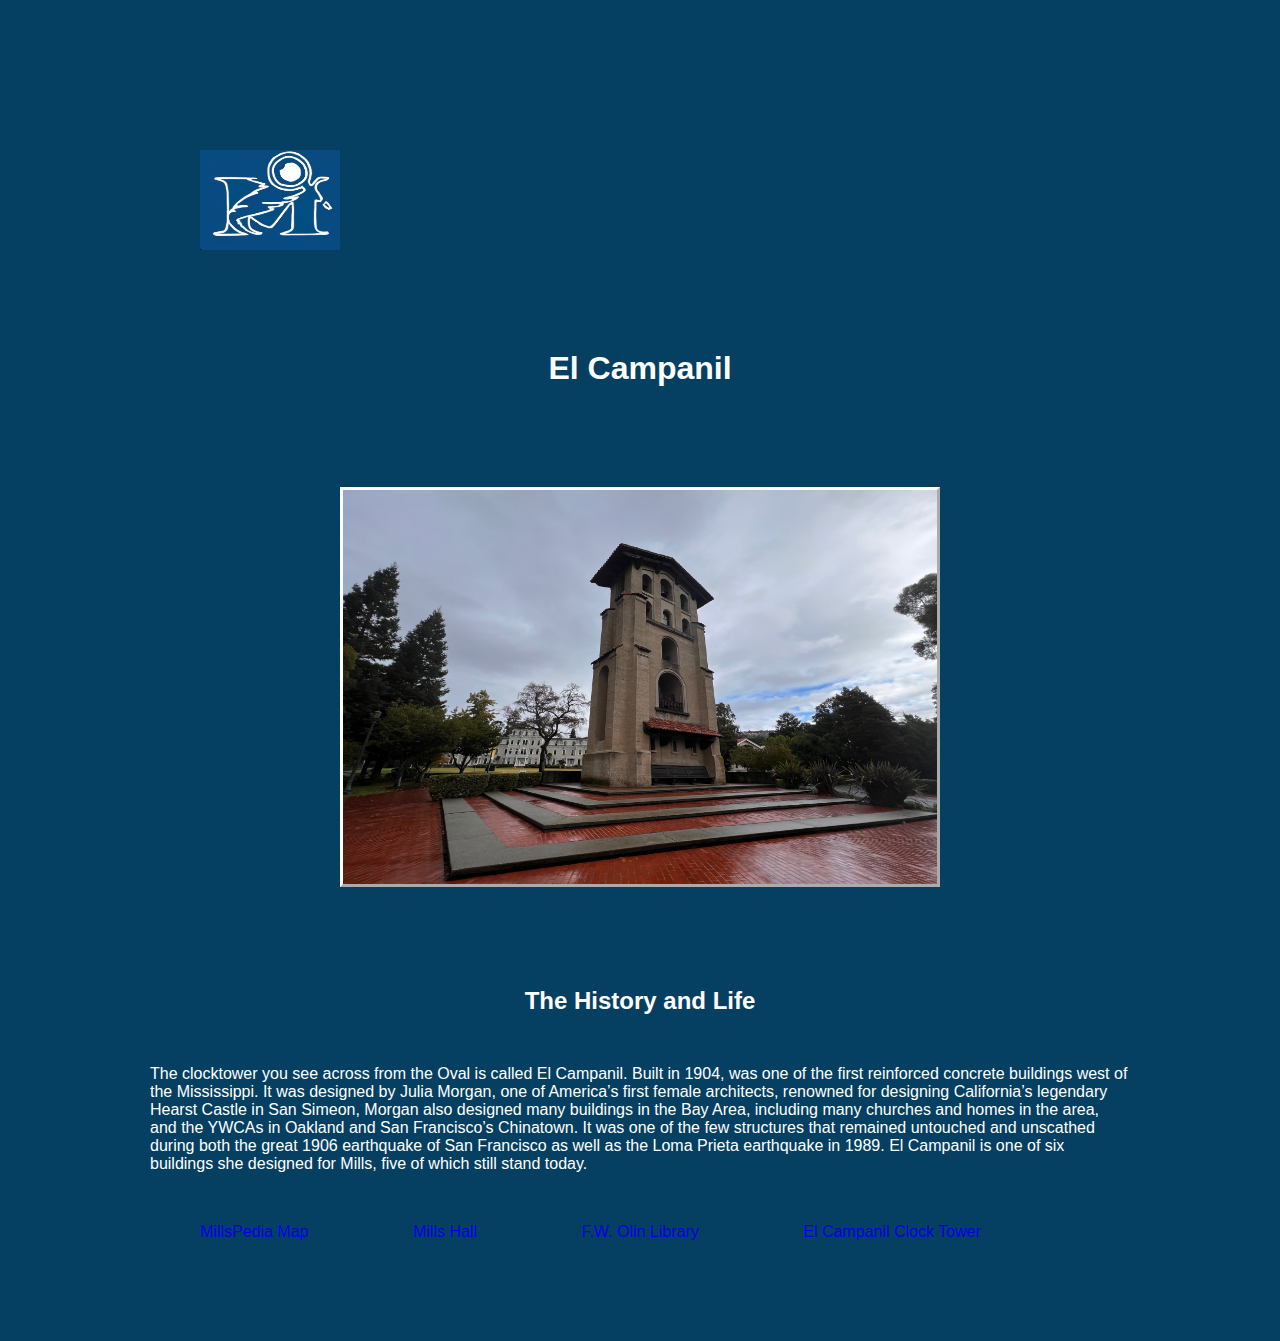
<file: EC.html>
<DOCTYPE><html>
    <head>
        <title>MillsPedia</title>
        <link rel="stylesheet" href="main.css">
    </head>

    <body>
        <div id="logo"> 
            <img style="border:0px outset white" src="images/millspedialogo.jpg" width="140" height="100" alt="MillsPedia Logo"> 
        </div> 

        <h1 style="color:white"><center>El Campanil</center></h1>
        <center><img style="border:3px outset white;" src="images/EC2.jpg" width="600" height="400" alt="El Campanil Clock Tower"/></center>
        <h2 style="color:white"><center>The History and Life </center></h2>

        <p style="color:white"> The clocktower you see across from the Oval is called El Campanil. Built in 1904,
            was one of the first reinforced concrete buildings west of the Mississippi. It was
            designed by Julia Morgan, one of America’s first female architects, renowned for
            designing California’s legendary Hearst Castle in San Simeon, Morgan also
            designed many buildings in the Bay Area, including many churches and homes in
            the area, and the YWCAs in Oakland and San Francisco’s Chinatown. It was one of
            the few structures that remained untouched and unscathed
            during both the great 1906 earthquake of San Francisco as
            well as the Loma Prieta earthquake in 1989. El Campanil
            is one of six buildings she designed for Mills, five of which still stand today. </p>

        <div class="sidenav">
            <a href="index.html">MillsPedia Map</a>
            <a href="MH.html">Mills Hall</a>
            <a href="FWOL.html">F.W. Olin Library</a>
            <a href="EC.html">El Campanil Clock Tower</a>
          </div>
    </body>
</html>
</file>
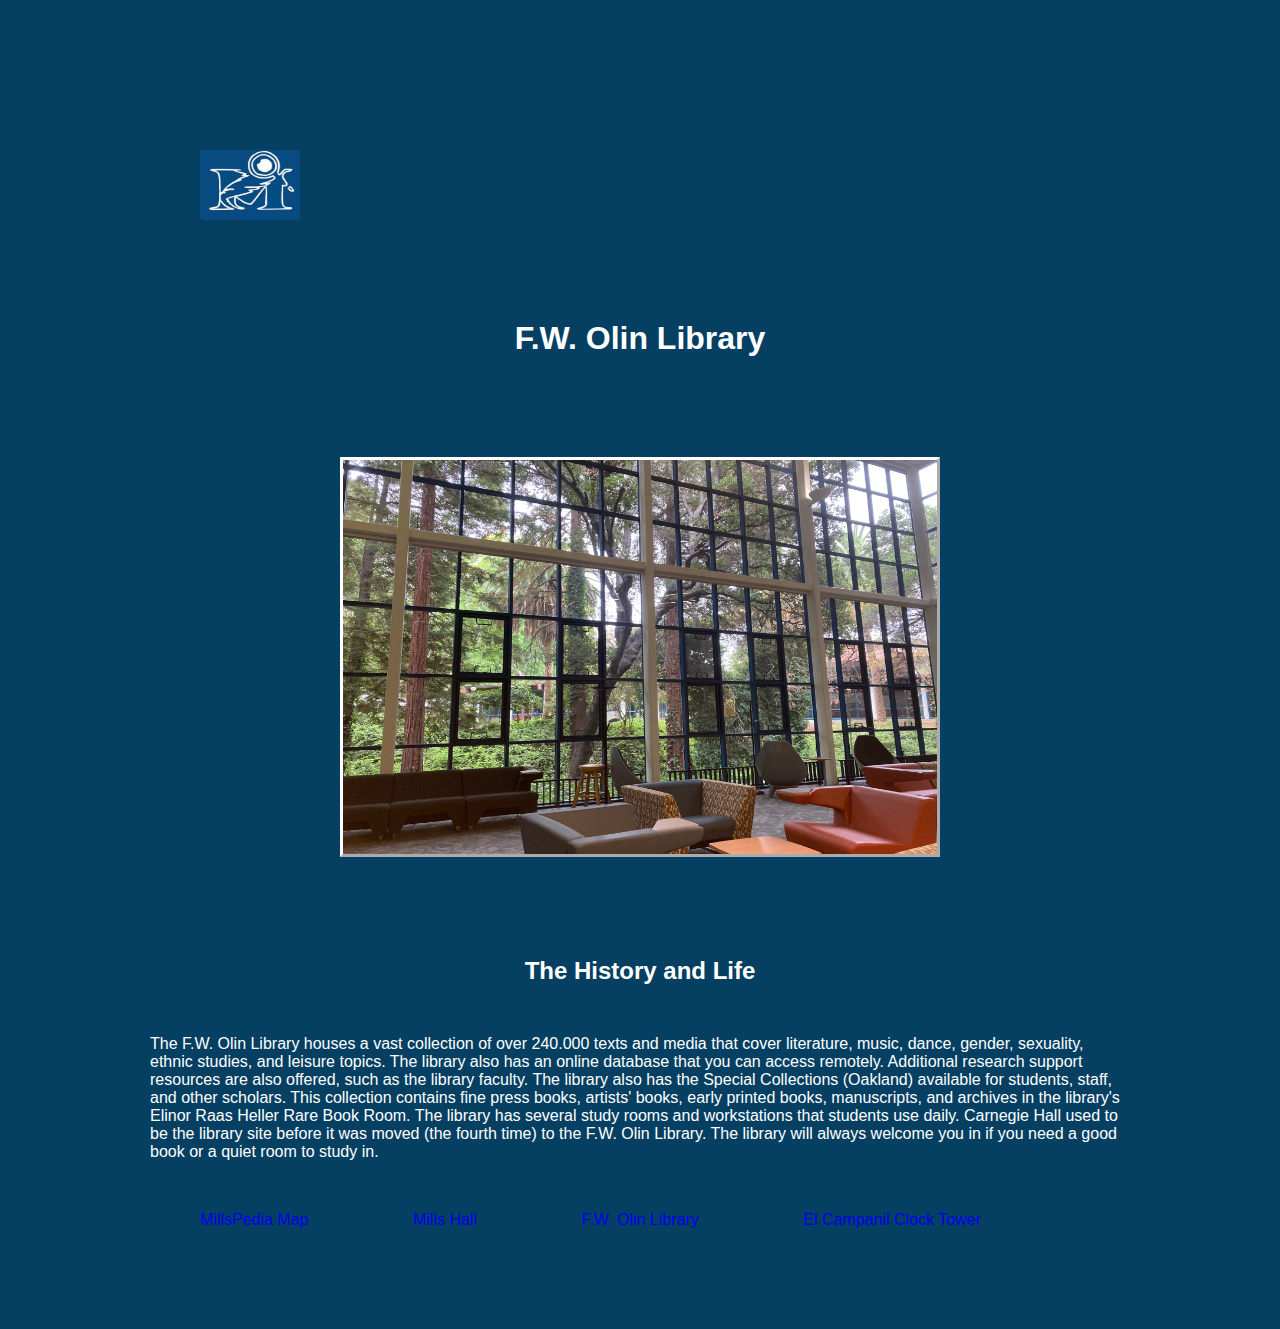
<file: FWOL.html>
<DOCTYPE><html>
    <head>
        <title>MillsPedia</title>
        <link rel="stylesheet" href="main.css">
    </head>

    <body>
        <div id="logo"> 
            <img style="border:0px outset white" src="images/millspedialogo.jpg" width="100" height="70" alt="MillsPedia Logo"> 
        </div> 

        <h1 style="color:white"><center>F.W. Olin Library</center></h1>
        <center><img style="border:3px outset white;" src="images/FWOL.jpg" width="600" height="400" alt="Mills Hall"/></center>
        <h2 style="color:white"><center>The History and Life </center></h2>

        <p style="color:white">The F.W. Olin Library houses a vast collection of over 240.000 texts and media that cover literature, 
            music, dance, gender, sexuality, ethnic studies, and leisure topics. The library also has an online database that you can 
            access remotely. Additional research support resources are also offered, such as the library faculty. The library also has 
            the Special Collections (Oakland) available for students, staff, and other scholars. This collection contains fine press 
            books, artists' books, early printed books, manuscripts, and archives in the library's Elinor Raas Heller Rare Book Room. 
            The library has several study rooms and workstations that students use daily. Carnegie Hall used to be the library site 
            before it was moved (the fourth time) to the F.W. Olin Library. The library will always welcome you in if you need a good 
            book or a quiet room to study in.
        </p>

        <div class="sidenav">
            <a href="index.html">MillsPedia Map</a>
            <a href="MH.html">Mills Hall</a>
            <a href="FWOL.html">F.W. Olin Library</a>
            <a href="EC.html">El Campanil Clock Tower</a>
          </div>
    </body>
</html>
</file>
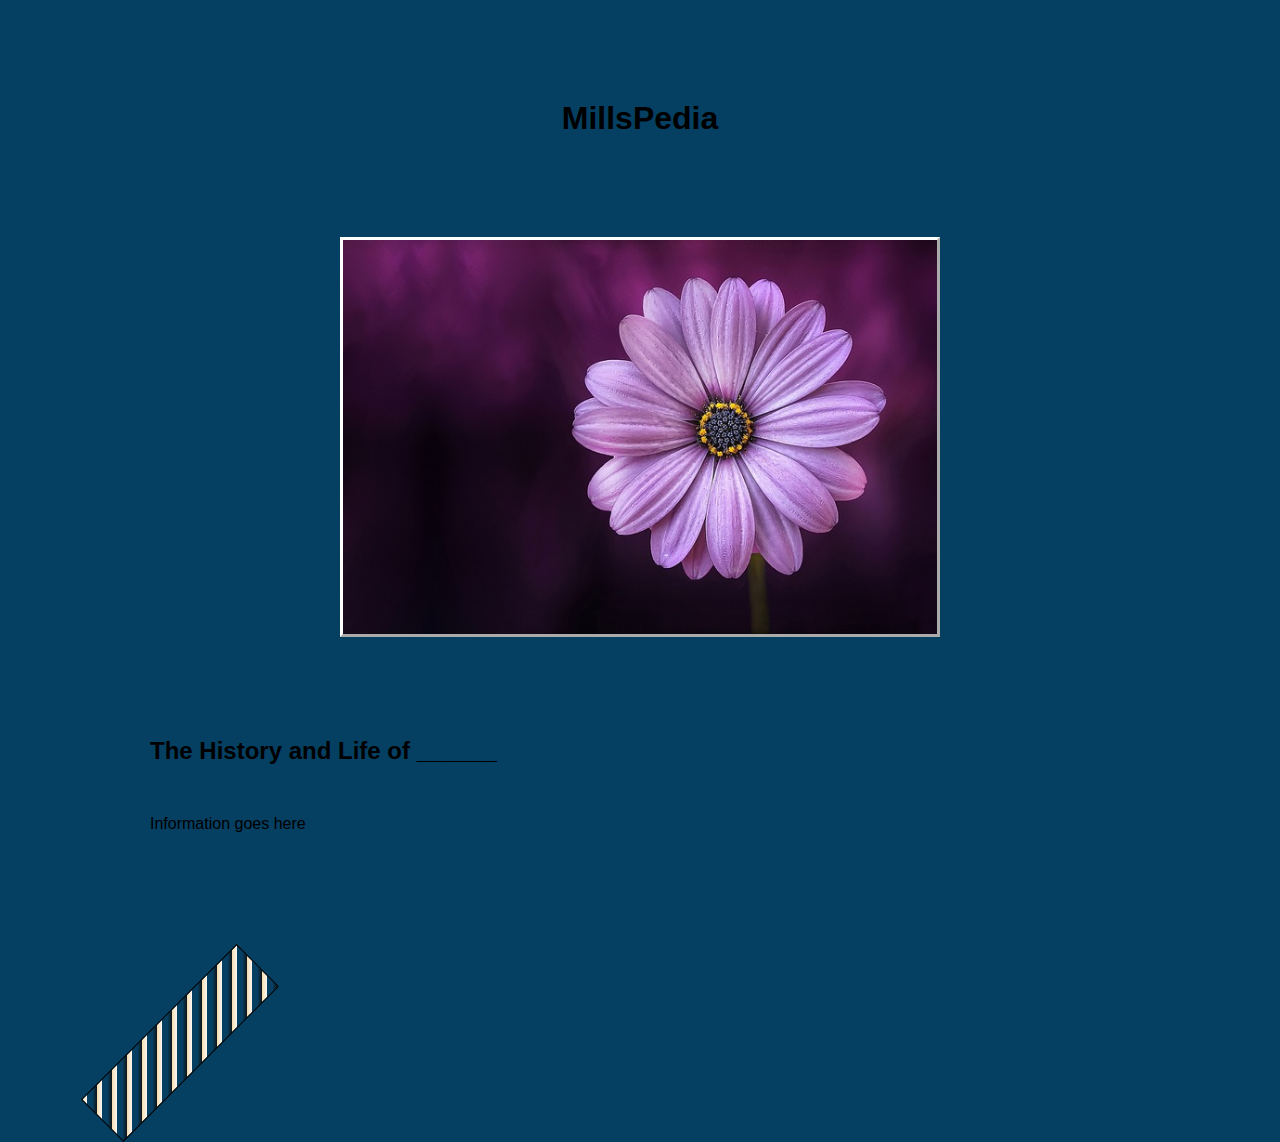
<file: millspedia.html>
<DOCTYPE><html>
    <head>
        <title>MillsPedia</title>
        <link rel="stylesheet" href="main.css">
    </head>

    <body>
        <h1><center>MillsPedia</center></h1>
        <center><img style="border:3px outset white;" src="purpleflower1.jpeg" width="600" height="400" alt="Purple Flower"/></center>
        <h2>The History and Life of ______ </h2>
        <p>Information goes here</p>

        <div class="tape">
            
        </div>
    </body>

</html>
</file>
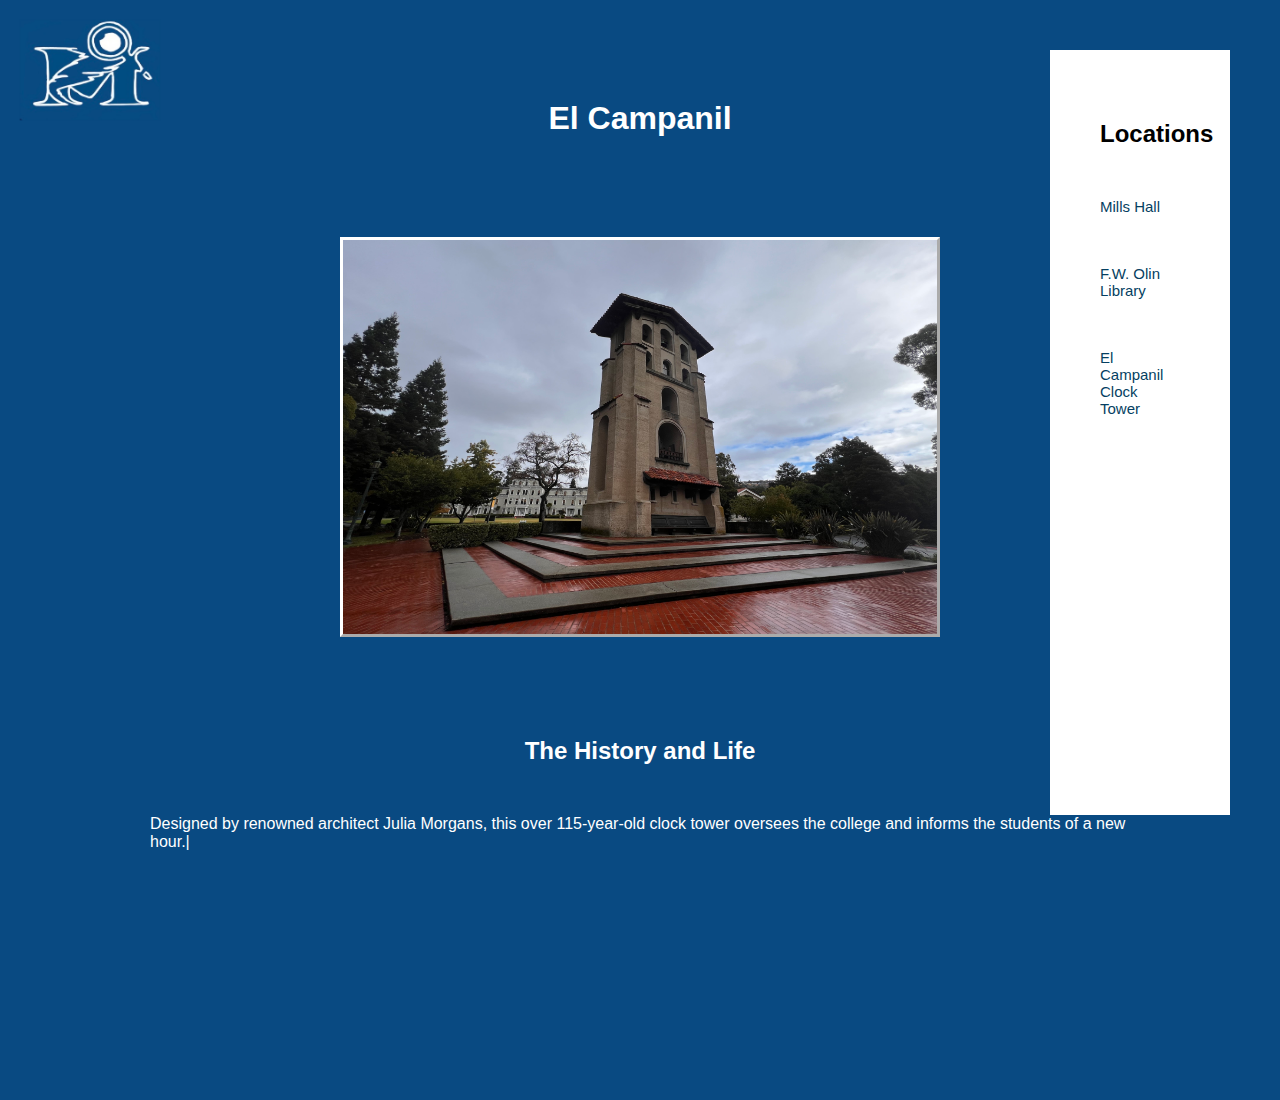
<file: MillsPedia Hackathon/millspedia.html>
<DOCTYPE><html>
    <head>
        <title>MillsPedia</title>
        <link rel="stylesheet" href="main.css">
    </head>

    <body>
        <div id="logo"> 
            <img style="border:0px outset white" src="millspedialogo.jpg" width="140" height="100" alt="MillsPedia Logo"> 
        </div> 

        <h1 style="color:white"><center>El Campanil</center></h1>
        <center><img style="border:3px outset white;" src="ElCampanilPhoto.jpg" width="600" height="400" alt="El Campanil Clock Tower"/></center>
        <h2 style="color:white"><center>The History and Life </center></h2>
        <p style="color:white">Designed by renowned architect Julia Morgans, this over 115-year-old clock tower oversees the college and informs the students of a new hour.|</p>

        <div class="sidenav">
            <h2>Locations</h2>
            <a href="#">Mills Hall</a>
            <a href="#">F.W. Olin Library</a>
            <a href="#">El Campanil Clock Tower</a>
          </div>
    </body>
</html>
</file>
<file: main.css>
*{
    font-family:Impact, Haettenschweiler, 'Arial Narrow Bold', sans-serif ;
    margin: 50px;
    padding: 0px;
    text-decoration: none;
    box-sizing: border-box;
}
body{
    min-height: 100vh;
    background-color: #053f62;
}
form{
    background: #fafafa;
    width: 700px;
    height: 580px;
    padding-left: 75px 50px;
}
.tape {
    position: absolute;
    height: 220px;
    width: 60px;
    border: 1px solid black;
    transform: rotate(45deg);
    background: repeating-linear-gradient(
        45deg,
        wheat 0,
        #fafafa 5px,
        transparent 5px,
        transparent 10px,
        #053f62 10px,
        #101010 15px
    );
}

.tape-1{
    bottom: 350px;
    right: 335px;
}

.tape-2{
    top: 350px;
    left: 335px;
}
</file>
<file: MillsPedia Hackathon/main.css>
*{
    font-family:'Segoe UI', Tahoma, Geneva, Verdana, sans-serif;
    margin: 50px;
    padding: 0px;
    text-decoration: none;
    box-sizing: border-box;
}
body{
    min-height: 100vh;
    background-color: #094a82;
}
form{
    background: #fafafa;
    width: 700px;
    height: 580px;
    padding-left: 75px 50px;
}

.sidenav { 
    height: 85%;
    width: 180px; 
    position: fixed;
    z-index: 1; 
    top: 0;
    right: 0;
    background-color: white; 
    overflow-x: hidden;
    padding-top: 20px;
  }
.sidenav a {
    padding: 0px 0px 0px 0px;
    text-decoration: none;
    font-size: 15px;
    color: #053f62;
    display: block;
 }
  
.sidenav a:hover {
    color: wheat;
 }

 .main{
    margin-right: 200px;
    font-size: 15px;
    padding: 0px 10px;
 }

@media screen and (max-height: 450px) {
    .sidenav {padding-top: 15px;}
    .sidenav a {font-size: 18px;}
}

#logo{ 
	position:fixed; 
	top: -80px;; 
	left:-80px; 
}
</file>
